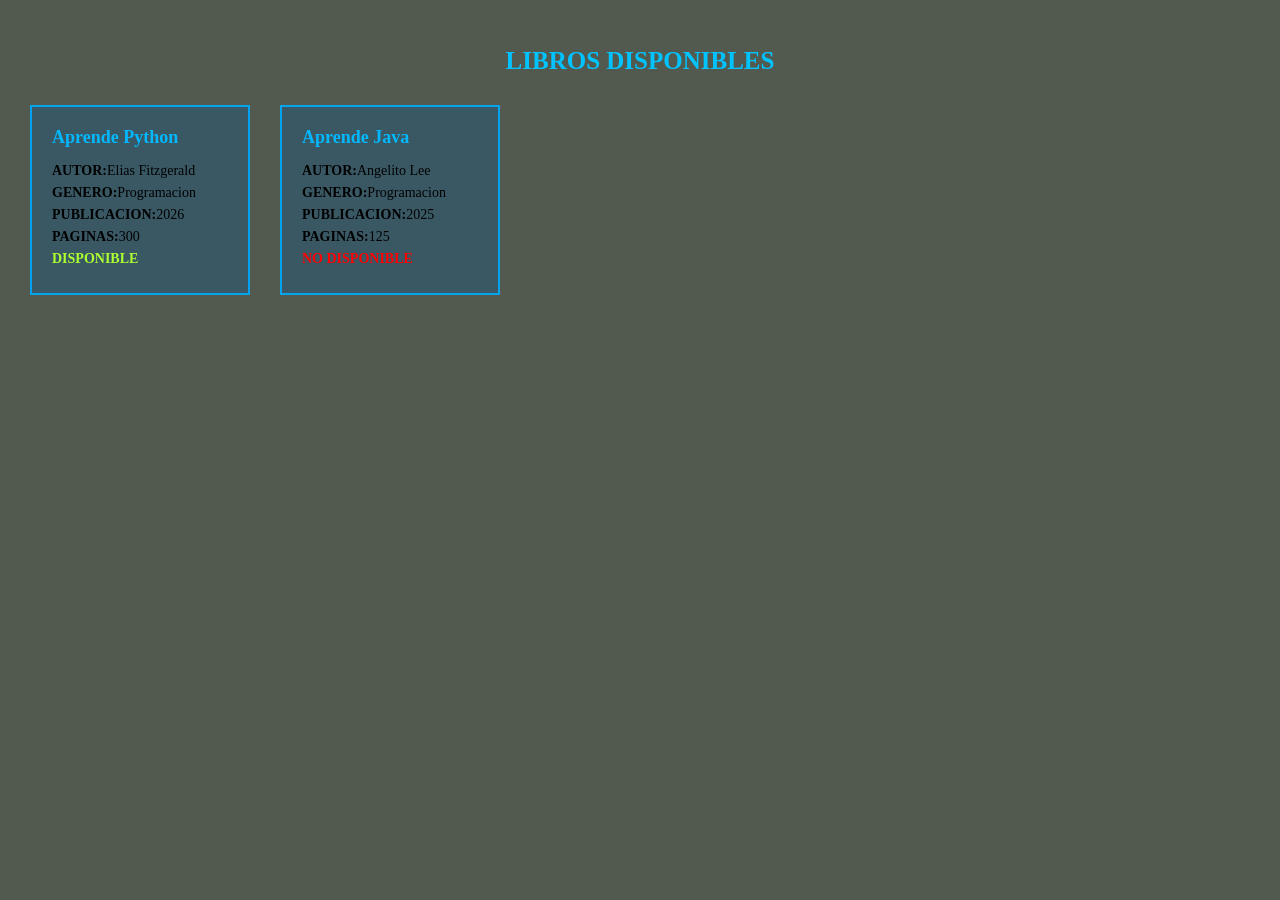
<file: BIBLIOTECA/index.html>
<!DOCTYPE html>
<html lang="en">
<head>
    <meta charset="UTF-8">
    <meta name="viewport" content="width=device-width, initial-scale=1.0">
    <title>BIBLIOTECA EMILIANI</title>
    <link rel="stylesheet" href="style.css">
</head>
<body>
    <h1>LIBROS DISPONIBLES</h1>
    <div class="contenedor-libros">
        <div class="libro">
            <h2>Aprende Python</h2>
            <p><b>AUTOR:</b>Elias Fitzgerald</p>
            <p><b>GENERO:</b>Programacion</p>
            <p><b>PUBLICACION:</b>2026</p>
            <p><b>PAGINAS:</b>300</p>
            <p class="disponible">DISPONIBLE</p>
        </div>
    
       
    <div class="libro">
            <h2>Aprende Java</h2>
            <p><b>AUTOR:</b>Angelito Lee</p>
            <p><b>GENERO:</b>Programacion</p>
            <p><b>PUBLICACION:</b>2025</p>
            <p><b>PAGINAS:</b>125</p>
            <p class="no-disponible">NO DISPONIBLE</p>
        </div>
     </div>
</body>
</html>
</file>
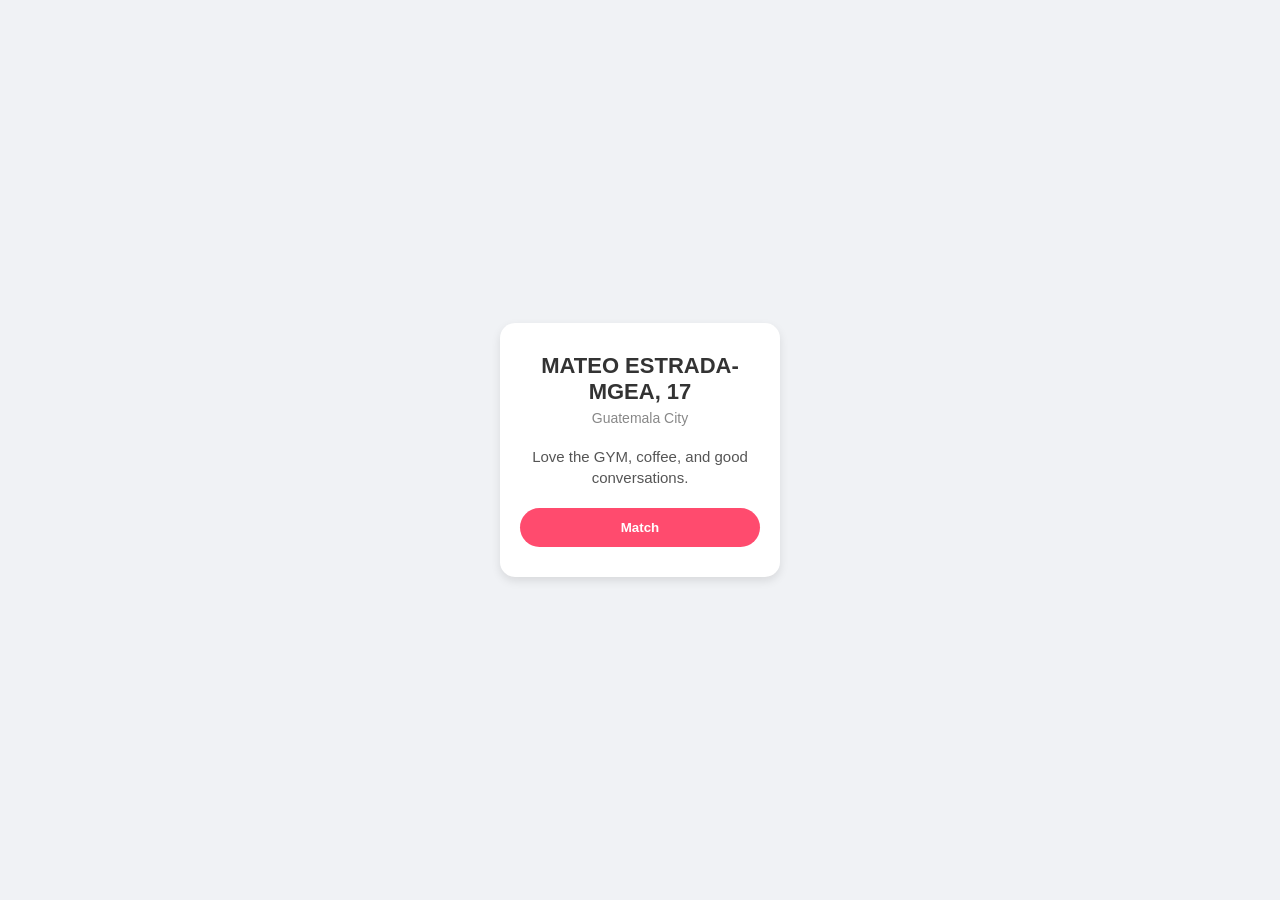
<file: HTML Y CSS/index.html>
<!DOCTYPE html> <!-- MATEO ESTRADA-MGEA ---- HTML y CSS -->
<html lang="es"> 
<head>
    <meta charset="UTF-8"> 
    <meta name="viewport" content="width=device-width, initial-scale=1.0"> 
    <title>Tarjeta de Perfil - MATEO ESTRADA-MGEA</title> 
    <link rel="stylesheet" href="style.css"> 
</head>
<body>
    <div class="card"> <!-- Contenedor principal de la tarjeta -->
        <h3>MATEO ESTRADA-MGEA, 17</h3> <!-- Nombre y edad -->
        <div class="info">Guatemala City</div> <!-- Ciudad -->
        <p class="bio">Love the GYM, coffee, and good conversations.</p> <!-- Descripción -->
        <button>Match</button> <!-- Botón -->
    </div>
</body>
</html>
</file>
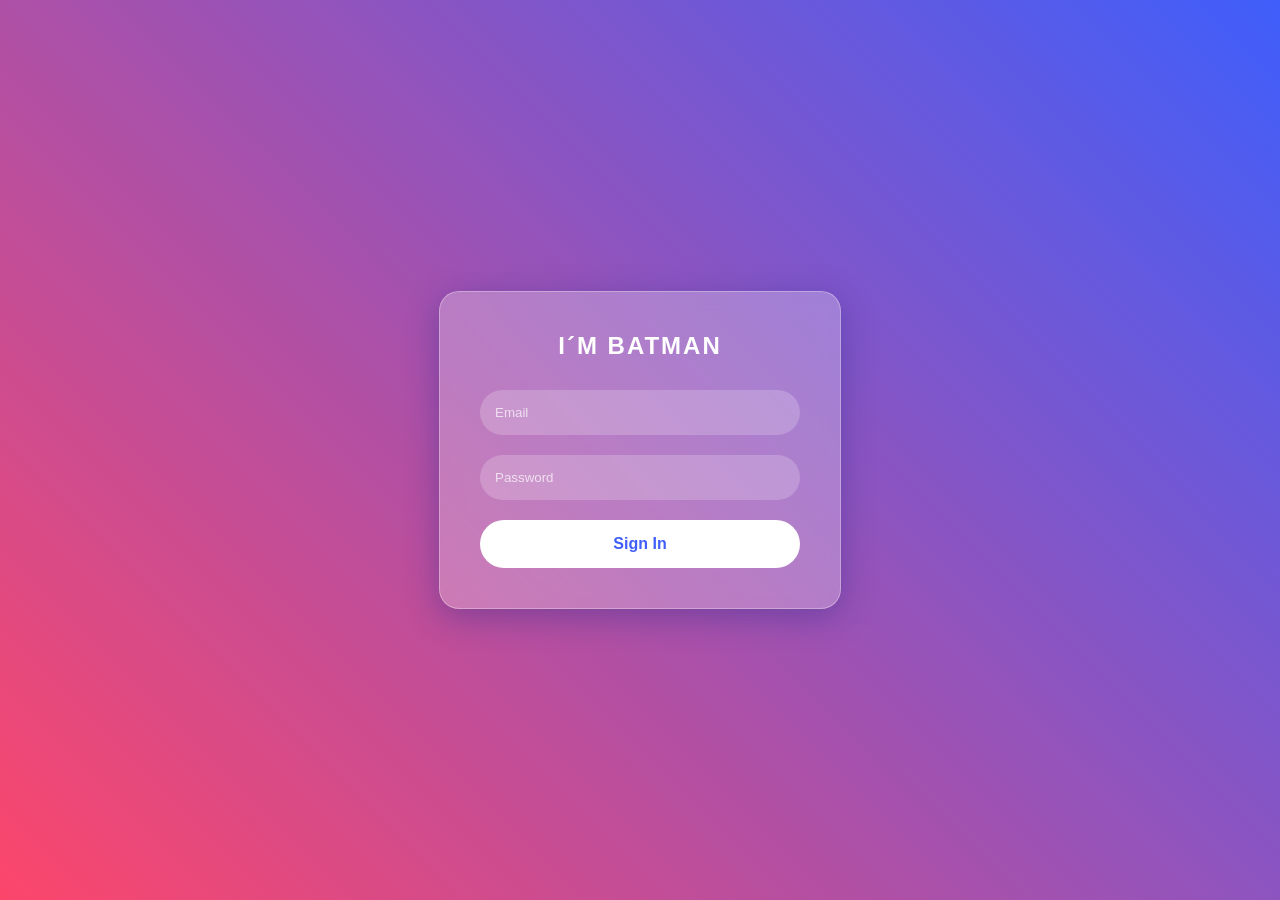
<file: HTML Y CSS/index10.html>
<!DOCTYPE html> <!-- MATEO ESTRADA-MGEA ---- HTML y CSS -->
<html lang="es"> <!-- Idioma de la página -->
<head>
    <!-- Inicio del encabezado -->
    <meta charset="UTF-8"> <!-- Codificación de caracteres -->
    <meta name="viewport" content="width=device-width, initial-scale=1.0"> <!-- Vista adaptable a dispositivos -->
    <title>Glass Login - MATEO ESTRADA-MGEA</title> <!-- Título de la página -->
    <link rel="stylesheet" href="style10.css"> <!-- Enlaza el CSS -->
</head> <!-- Fin del encabezado -->
<body> <!-- Inicio del cuerpo -->
    <!-- Contenedor principal del login -->
    <div class="glass-card">
        <!-- Título de bienvenida -->
        <h2>I´m Batman</h2>
        <!-- Inicio del formulario -->
        <form>
            <!-- Campo de correo electrónico -->
            <input type="text" placeholder="Email" required>
            <!-- Campo de contraseña -->
            <input type="password" placeholder="Password" required>
            <!-- Botón de envío -->
            <button type="submit">Sign In</button>
        </form> <!-- Fin del formulario -->
    </div> <!-- Fin del contenedor -->
</body> <!-- Fin del cuerpo -->
</html> <!-- Fin del documento -->
</file>
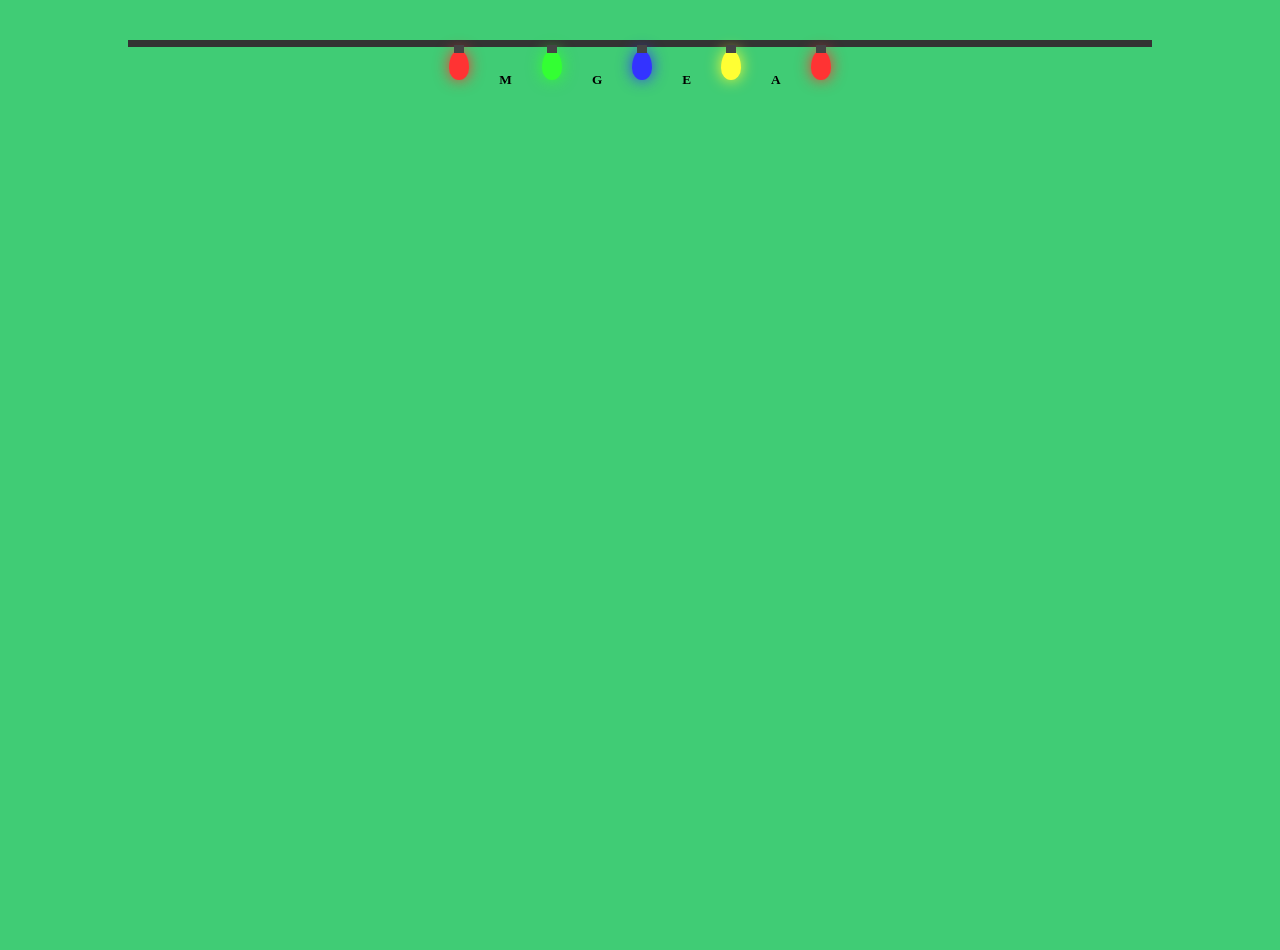
<file: HTML Y CSS/index2.html>
<!-- MATEO ESTRADA-MGEA ---- HTML y CSS -->
<!DOCTYPE html>
<html lang="es"> 
<head>
    <meta charset="UTF-8"> 
    <meta name="viewport" content="width=device-width, initial-scale=1.0"> 
    <title>Luces Navideñas - MATEO ESTRADA-MGEA</title>
    <link rel="stylesheet" href="style2.css"> 
</head>
<body>
    <div class="wire"></div> <!-- Cable de la luz -->
    <div class="string"> <!-- Contenedor de las bombillas -->
        <div class="bulb red"></div> <!-- Bombilla roja -->
        <h5>M</h5>
        <div class="bulb green"></div> <!-- Bombilla verde -->
        <h5>G</h5>
        <div class="bulb blue"></div> <!-- Bombilla azul -->
        <h5>E</h5>
        <div class="bulb yellow"></div> <!-- Bombilla amarilla -->
        <h5>A</h5>
        <div class="bulb red"></div> <!-- Bombilla roja -->
    </div>
</body>
</html>
</file>
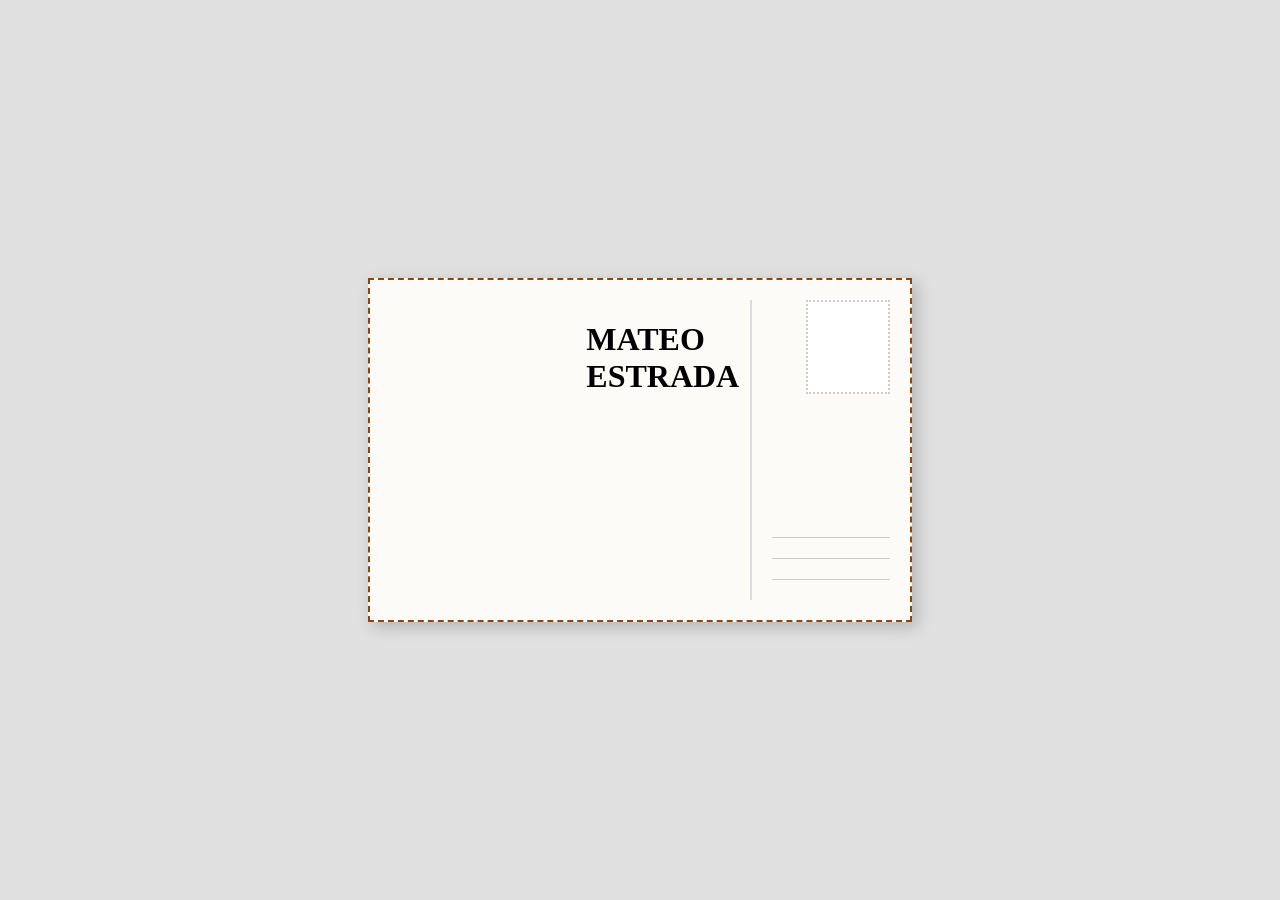
<file: HTML Y CSS/index3.html>
<!-- MATEO ESTRADA-MGEA ---- HTML y CSS -->
<!DOCTYPE html>
<html lang="es"> 
<head>
    <meta charset="UTF-8"> 
    <meta name="viewport" content="width=device-width, initial-scale=1.0"> 
    <title>Postal - MATEO ESTRADA-MGEA</title> 
    <link rel="stylesheet" href="style3.css"> 
</head>
<body>
    <div class="postcard"> 
        <div class="left-side"></div> <!-- Lado izquierdo (mensaje) -->
        <h1>MATEO ESTRADA</h1>
        <div class="right-side"> <!-- Lado derecho (dirección) -->
            <div class="stamp-box"></div> <!-- Cuadro de estampilla -->
            <div class="address-lines"> <!-- Líneas de dirección -->
                <div class="line"></div>
                <div class="line"></div>
                <div class="line"></div>
            </div>
        </div>
    </div>
</body>
</html>
</file>
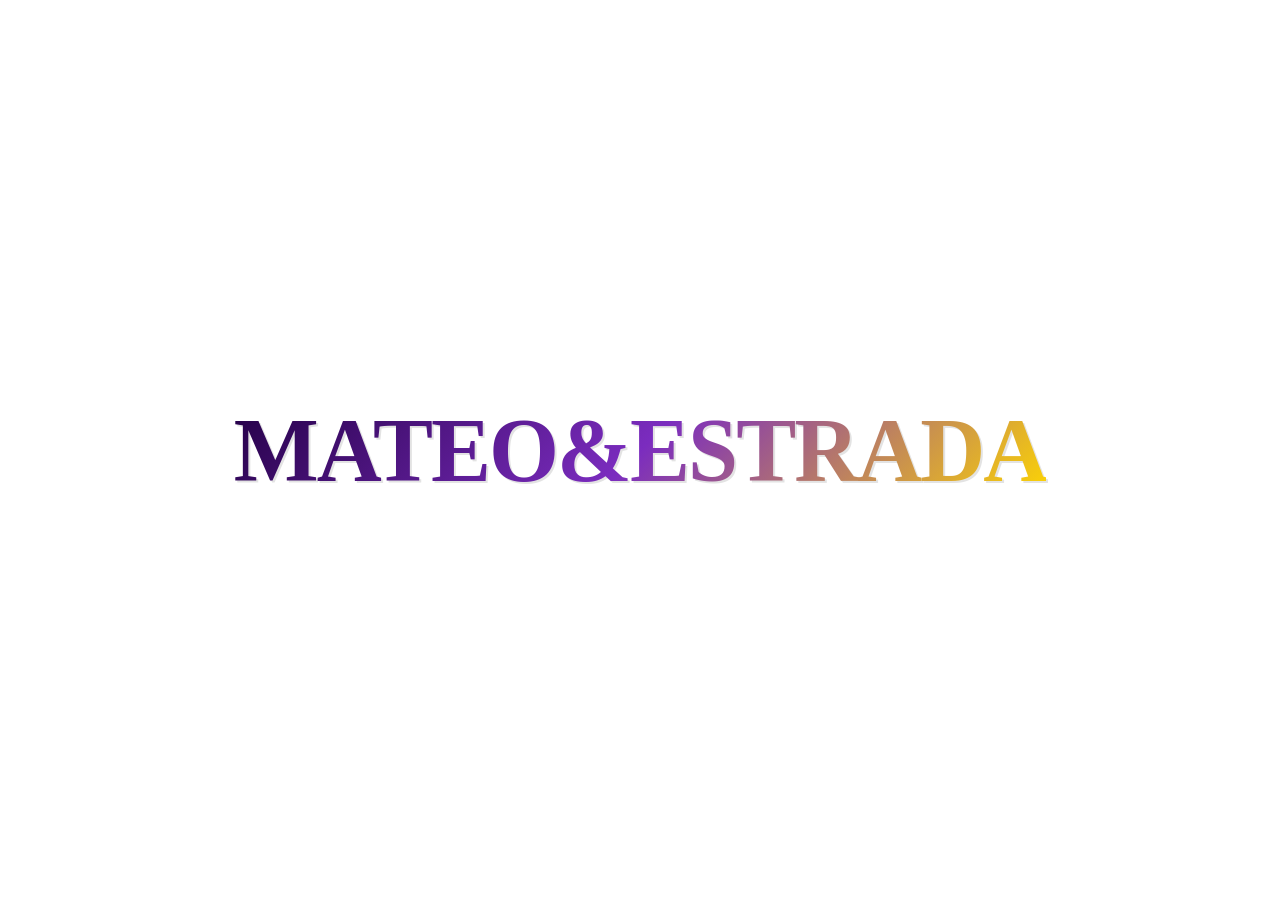
<file: HTML Y CSS/index4.html>
<!-- MATEO ESTRADA-MGEA ---- HTML y CSS -->
<!DOCTYPE html>
<html lang="es"> <!-- Idioma del documento -->
<head>
    <meta charset="UTF-8"> <!-- Codificación de caracteres -->
    <meta name="viewport" content="width=device-width, initial-scale=1.0"> <!-- Vista adaptable a dispositivos -->
    <title>Texto R&B - MATEO ESTRADA-MGEA</title> <!-- Título de la página -->
    <link rel="stylesheet" href="style4.css"> <!-- Enlaza el CSS -->
</head>
<body>
    <!-- Título con efecto degradado -->
    <h1 class="rnb-text">MATEO&ESTRADA</h1>
</body>
</html>
</file>
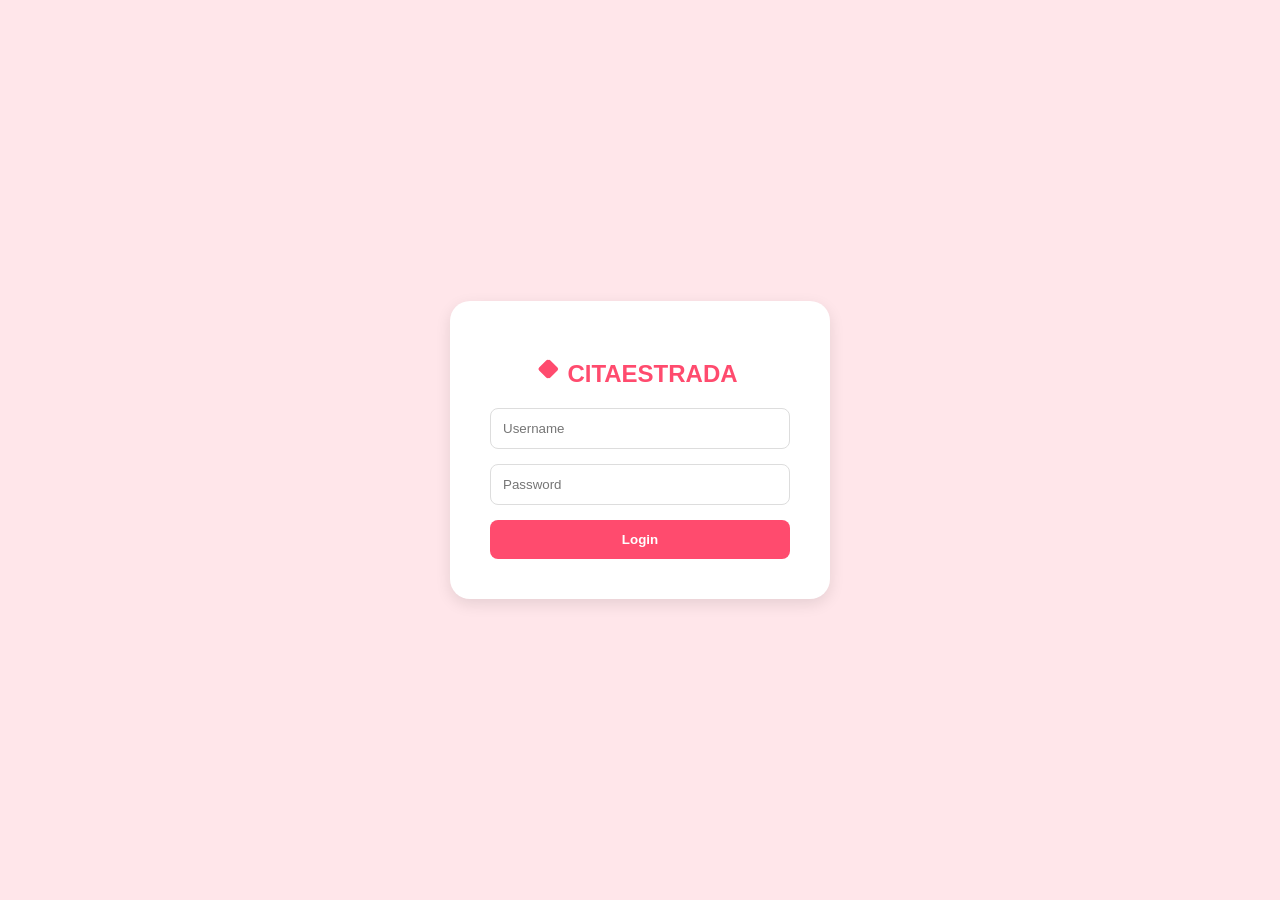
<file: HTML Y CSS/index5.html>
<!-- MATEO ESTRADA-MGEA ---- HTML y CSS -->
<!DOCTYPE html>
<html lang="es"> <!-- Idioma del documento -->
<head>
    <meta charset="UTF-8"> <!-- Codificación de caracteres -->
    <meta name="viewport" content="width=device-width, initial-scale=1.0"> <!-- Vista adaptable a dispositivos -->
    <title>Dating Login - MATEO ESTRADA-MGEA</title> <!-- Título de la página -->
    <link rel="stylesheet" href="style5.css"> <!-- Enlaza el CSS -->
</head>
<body> <!-- Inicio del cuerpo -->
    <div class="card"> <!-- Tarjeta del formulario -->
        <h2>CITAESTRADA</h2> <!-- Título con ícono (rombo) -->
        <form> <!-- Inicio del formulario -->
            <input type="text" placeholder="Username"> <!-- Campo de texto para usuario -->
            <input type="password" placeholder="Password"> <!-- Campo de contraseña -->
            <button>Login</button> <!-- Botón de inicio de sesión -->
        </form> <!-- Fin del formulario -->
    </div> <!-- Fin de la tarjeta -->
</body> <!-- Fin del cuerpo -->
</html>
</file>
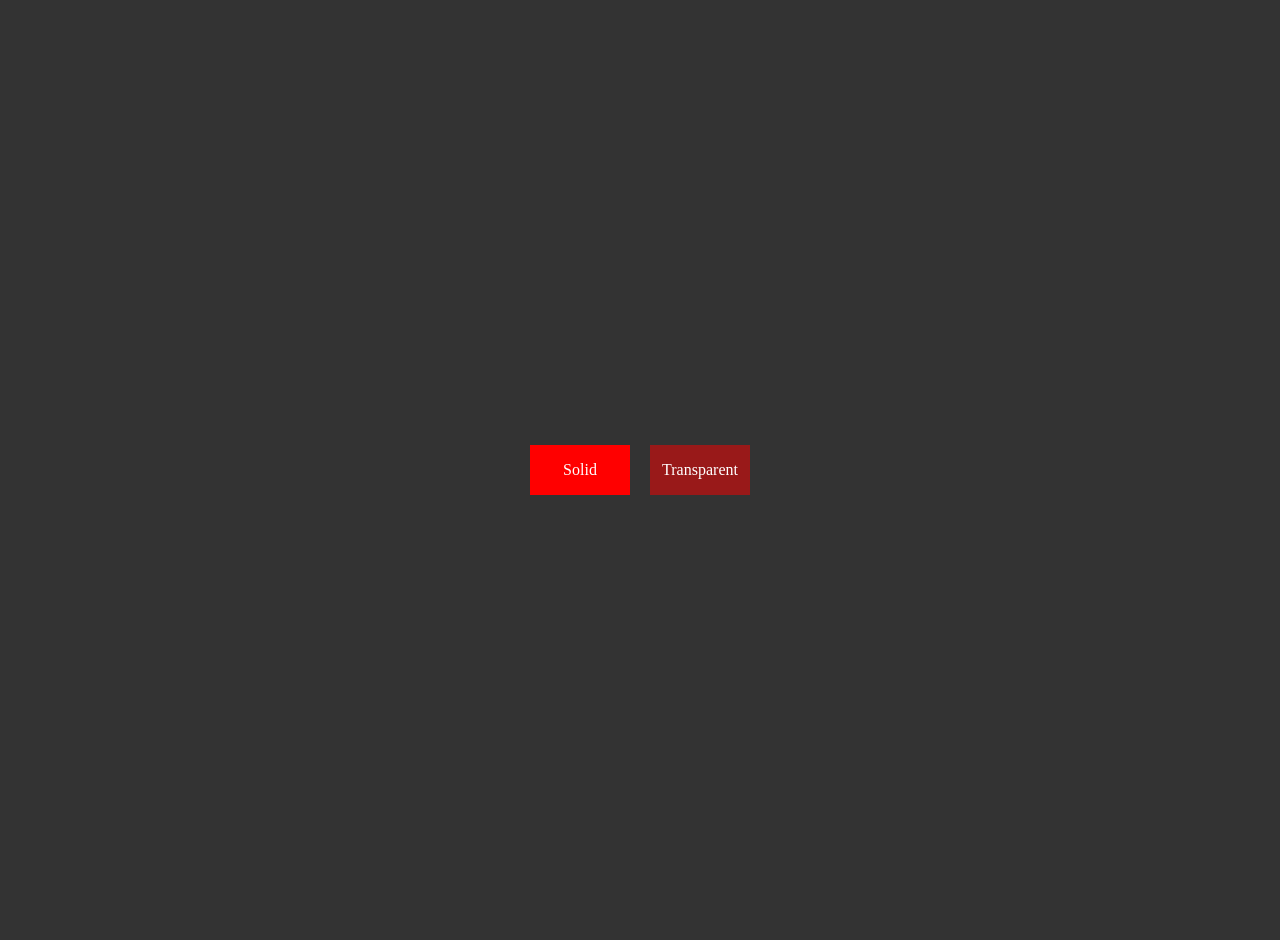
<file: HTML Y CSS/index7.html>
<!-- MATEO ESTRADA-MGEA ---- HTML y CSS -->
<!DOCTYPE html>
<html lang="es"> <!-- Idioma del documento -->
<head>
    <meta charset="UTF-8"> <!-- Codificación de caracteres -->
    <meta name="viewport" content="width=device-width, initial-scale=1.0"> <!-- Vista adaptable a dispositivos -->
    <title>Colores en CSS - MATEO ESTRADA-MGEA</title> <!-- Título de la página -->
    <link rel="stylesheet" href="style7.css"> <!-- Enlaza el CSS -->
</head>
<body> <!-- Inicio del cuerpo -->
    <div class="box solid">Solid</div> <!-- Primer cuadro con color rojo sólido -->
    <div class="box trans">Transparent</div> <!-- Segundo cuadro con color rojo transparente -->
</body>
</html>
</file>
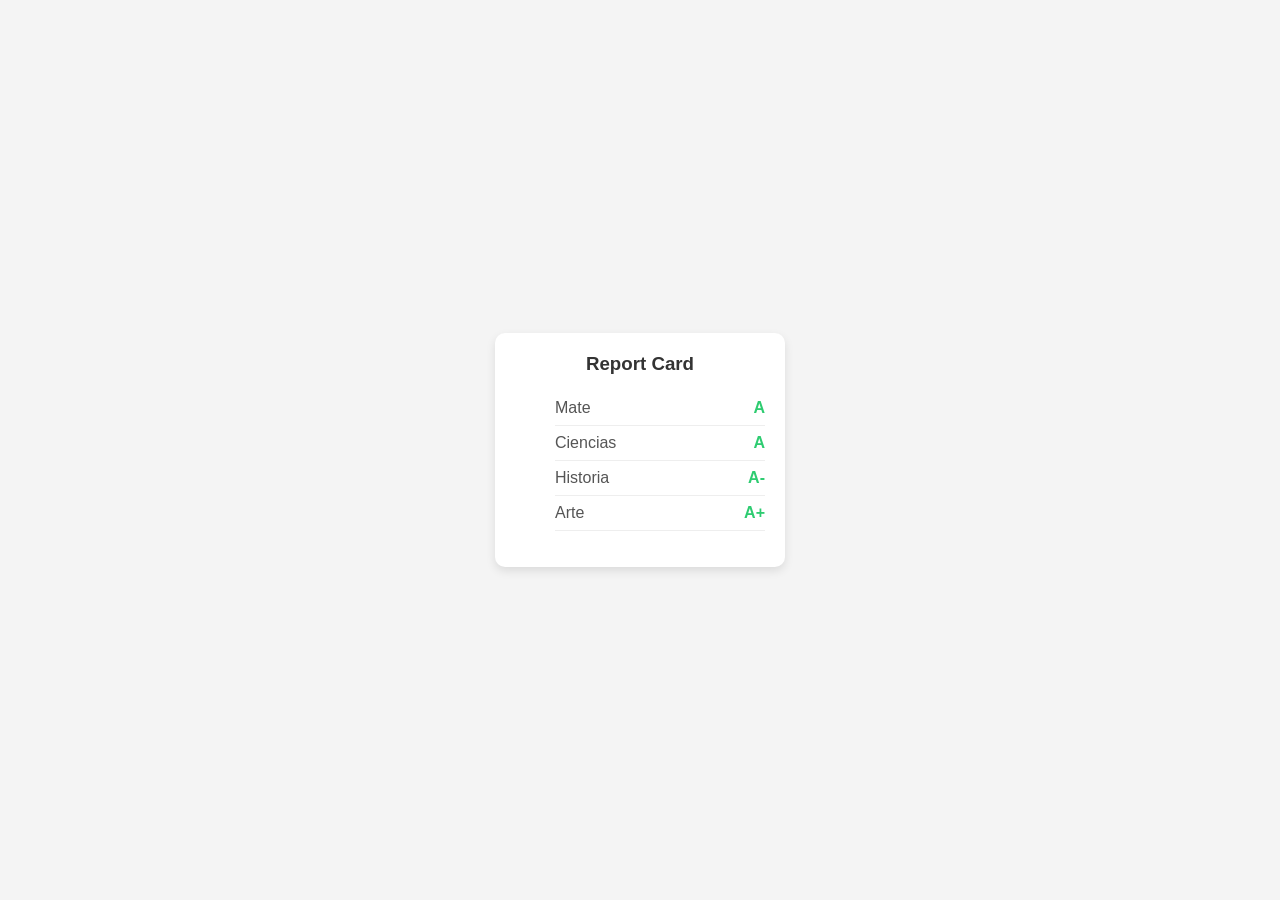
<file: HTML Y CSS/index8.html>
<!-- MATEO ESTRADA-MGEA ---- HTML y CSS -->
<!DOCTYPE html>
<html lang="es"> <!-- Idioma del documento -->
<head>
    <meta charset="UTF-8"> <!-- Codificación de caracteres -->
    <meta name="viewport" content="width=device-width, initial-scale=1.0"> <!-- Vista adaptable a dispositivos -->
    <title>Report Card - MATEO ESTRADA-MGEA</title> <!-- Título de la página -->
    <link rel="stylesheet" href="style8.css"> <!-- Enlaza el CSS -->
</head>
<body> <!-- Inicio del cuerpo -->
    <div class="card"> <!-- Tarjeta de reporte -->
        <h3>Report Card</h3> <!-- Título de la tarjeta -->
        <ul> <!-- Lista de materias -->
            <li>Mate <span>A</span></li> <!-- Materia 1 -->
            <li>Ciencias <span>A</span></li> <!-- Materia 2 -->
            <li>Historia <span>A-</span></li> <!-- Materia 3 -->
            <li>Arte <span>A+</span></li> <!-- Materia 4 -->
        </ul> <!-- Fin de la lista -->
    </div> <!-- Fin de la tarjeta -->
</body>
</html>
</file>
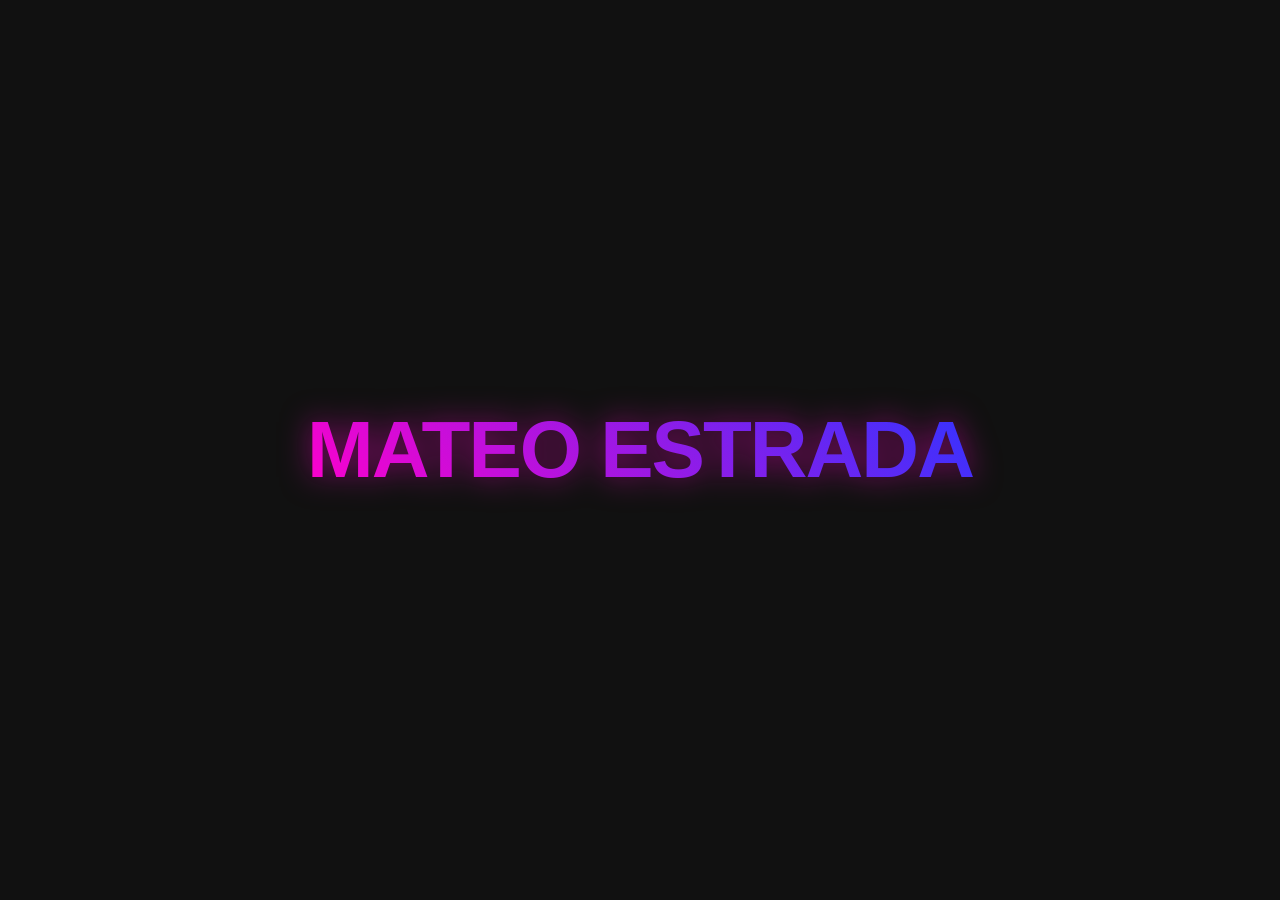
<file: HTML Y CSS/index9.html>
<!-- MATEO ESTRADA-MGEA ---- HTML y CSS -->
<!DOCTYPE html>
<html lang="es"> <!-- Idioma del documento -->
<head>
    <meta charset="UTF-8"> <!-- Codificación de caracteres -->
    <meta name="viewport" content="width=device-width, initial-scale=1.0"> <!-- Vista adaptable a dispositivos -->
    <title>Pop Music - MATEO ESTRADA-MGEA</title> <!-- Título de la página -->
    <link rel="stylesheet" href="style9.css"> <!-- Enlaza el CSS -->
</head>
<body> <!-- Inicio del cuerpo -->
    <!-- Título con efecto de degradado -->
    <h1 class="pop-text">MATEO ESTRADA</h1>
</body>
</html>
</file>
<file: BIBLIOTECA/style.css>
body {
    background-color: rgb(82, 90, 80);
    font-family: Georgia;
    margin: 0;
    padding: 30px;
}

h1 {
    color: rgb(0, 195, 255);
    text-align: center;
    font-size: 25px;
    margin-bottom: 30px;
}

.contenedor-libros {
    display: grid;
    grid-template-columns: repeat(5, 1fr);
    gap: 30px;
}

.libro {
    background-color: rgb(57, 88, 100);
    border: 2px solid rgb(2, 164, 240);
    padding: 20px;
    min-height: 190px;
    box-sizing: border-box;
    transition: transform 0.7;
}

.libro h2 {
    color: rgb(3, 184, 255);
    font-size: 18px;
    margin-top: 0;
}

.libro p {

    font-size: 14px;
    margin: 6px 0;
}

.disponible{
    color: greenyellow;
    font-weight: bold;
}
.no-disponible{
    color: red;
    font-weight: bold;
}

.libro:hover{
    transform: scale(1.05);
}
</file>
<file: HTML Y CSS/style.css>
/* MATEO ESTRADA-MGEA ---- HTML y CSS */

body {
    display: flex; /* Usa Flexbox para centrar */
    justify-content: center; /* Centrado horizontal */
    align-items: center; /* Centrado vertical */
    height: 100vh; /* 100% del alto de la ventana */
    background: #f0f2f5; /* Color de fondo */
    font-family: sans-serif; /* Tipo de fuente */
    margin: 0; /* Elimina márgenes por defecto */
}

/* Estilos de la tarjeta */
.card {
    width: 240px; /* Ancho de la tarjeta */
    background: white; /* Fondo blanco */
    padding: 30px 20px; /* Espacio interno */
    border-radius: 15px; /* Bordes redondeados */
    text-align: center; /* Alineación del texto */
    box-shadow: 0 4px 10px rgba(0, 0, 0, 0.1); /* Sombra */
}

/* Estilo del título */
h3 {
    margin: 0; /* Sin margen */
    color: #333; /* Color del texto */
    font-size: 22px; /* Tamaño de fuente */
}

/* Estilo de la ciudad */
.info {
    color: #888; /* Color gris */
    font-size: 14px; /* Tamaño de fuente */
    margin-top: 5px; /* Espacio superior */
}

/* Estilo de la descripción */
.bio {
    color: #555; /* Color del texto */
    font-size: 15px; /* Tamaño de fuente */
    margin: 20px 0; /* Espacio arriba y abajo */
    line-height: 1.4; /* Espaciado entre líneas */
}

/* Estilo del botón */
button {
    width: 100%; /* Ancho completo de la tarjeta */
    padding: 12px; /* Espacio interno */
    background: #ff4b6e; /* Color de fondo */
    color: white; /* Color del texto */
    border: none; /* Sin borde */
    border-radius: 25px; /* Bordes redondeados */
    cursor: pointer; /* Cambia el cursor al pasar el mouse */
    font-weight: bold; /* Texto en negrita */
    transition: 0.3s;
}

/* Personalización al pasar el mouse sobre el botón */
button:hover {
    background: #e63956; /* Color más oscuro */
    transform: scale(1.02); /* Aumenta ligeramente el tamaño */
}
</file>
<file: HTML Y CSS/style10.css>
/* MATEO ESTRADA-MGEA ---- HTML y CSS */
/* Estilos generales del cuerpo de la página */
body {
    margin: 0; /* Elimina márgenes por defecto */
    height: 100vh; /* Altura de toda la ventana */
    display: flex; /* Usa Flexbox */
    justify-content: center; /* Centra horizontalmente */
    align-items: center; /* Centra verticalmente */
    font-family: 'Segoe UI', sans-serif; /* Tipo de fuente */
    background: linear-gradient(45deg, #FC466B, #3F5EFB); /* Fondo degradado */
}

/* Estilo del contenedor de vidrio (glass card) */
.glass-card {
    width: 320px; /* Ancho del contenedor */
    padding: 40px; /* Espacio interno */
    border-radius: 20px; /* Bordes redondeados */
    background: rgba(255, 255, 255, 0.25); /* Fondo semitransparente */
    backdrop-filter: blur(10px); /* Desenfoca lo que está detrás */
    -webkit-backdrop-filter: blur(10px); /* Compatibilidad con Safari */
    border: 1px solid rgba(255, 255, 255, 0.3); /* Borde semitransparente */
    box-shadow: 0 8px 32px 0 rgba(31, 38, 135, 0.37); /* Sombra suave */
    text-align: center; /* Centra el contenido */
    color: white; /* Color del texto */
}

/* Estilo del título */
h2 {
    margin-top: 0; /* Sin margen superior */
    margin-bottom: 30px; /* Espacio inferior */
    font-weight: 600; /* Grosor del texto */
    letter-spacing: 2px; /* Espacio entre letras */
    text-transform: uppercase; /* Convierte a mayúsculas */
}

/* Estilo de los campos de entrada */
input {
    width: 100%; /* Ancho completo */
    padding: 15px; /* Espacio interno */
    margin-bottom: 20px; /* Espacio inferior entre campos */
    border: none; /* Sin borde */
    border-radius: 30px; /* Bordes redondeados */
    background: rgba(255, 255, 255, 0.2); /* Fondo semitransparente */
    color: white; /* Color del texto */
    outline: none; /* Quita el borde de enfoque */
    box-sizing: border-box; /* Incluye padding en el ancho */
    transition: 0.3s; /* Transición suave */
}

/* Color del placeholder */
input::placeholder {
    color: rgba(255, 255, 255, 0.7); /* Color del texto del placeholder */
}

/* Efecto cuando el input está enfocado */
input:focus {
    background: rgba(255, 255, 255, 0.4); /* Fondo más visible */
    box-shadow: 0 0 10px rgba(255, 255, 255, 0.2); /* Sombra al enfocar */
}

/* Estilo del botón */
button {
    width: 100%; /* Ancho completo */
    padding: 15px; /* Espacio interno */
    border: none; /* Sin borde */
    border-radius: 30px; /* Bordes redondeados */
    background: white; /* Fondo blanco */
    color: #3F5EFB; /* Color del texto */
    font-weight: bold; /* Texto en negrita */
    font-size: 16px; /* Tamaño de la fuente */
    cursor: pointer; /* Cursor de mano */
    transition: transform 0.2s; /* Transición suave */
}

/* Efecto al pasar el mouse sobre el botón */
button:hover {
    transform: scale(1.05); /* Aumenta ligeramente el tamaño */
    background: white; /* Cambia el color de fondo */
}
</file>
<file: HTML Y CSS/style2.css>
/* MATEO ESTRADA-MGEA ---- HTML y CSS */

body {
    margin: 0; /* Sin margen */
    height: 100vh; /* Alto de la ventana */
    background: #40cc75; /* Fondo oscuro */
    display: flex; /* Usa Flexbox */
    justify-content: center; /* Centra horizontalmente */
    align-items: flex-start; /* Alinea arriba */
    padding-top: 50px; /* Espacio superior */
}

/* Cable de la luz */
.wire {
    position: absolute; /* Posición absoluta */
    top: 40px; /* Distancia desde arriba */
    width: 80%; /* Ancho del cable */
    height: 7px; /* Grosor del cable */
    background: #333; /* Color del cable */
}

/* Contenedor de las bombillas */
.string {
    display: flex; /* Coloca las bombillas en fila */
    gap: 30px; /* Espacio entre bombillas */
    z-index: 2; /* Se muestra por encima */
}

/* Estilo base de cada bombilla */
.bulb {
    width: 20px; /* Ancho de la bombilla */
    height: 30px; /* Alto de la bombilla */
    border-radius: 50% 50% 50% 50% / 60% 60% 40% 40%; /* Forma redondeada */
    position: relative; /* Posición relativa */
}

/* Parte superior de la bombilla */
.bulb::before {
    content: ''; /* Crea un pequeño rectángulo */
    position: absolute; /* Posición absoluta */
    top: -5px; /* Se coloca encima */
    left: 5px; /* Alineación horizontal */
    width: 10px; /* Ancho del conector */
    height: 8px; /* Alto del conector */
    background: #444; /* Color del conector */
}

/* Colores de las bombillas con brillo */
.red  {
    background: #ff3333; /* Color rojo */
    box-shadow: 0 0 15px #ff3333; /* Efecto de luz */
    
}

.green {
    background: #33ff33; /* Color verde */
    box-shadow: 0 0 15px #33ff33;
}

.blue {
    background: #3333ff; /* Color azul */
    box-shadow: 0 0 15px #3333ff;
}

.yellow {
    background: #ffff33; /* Color amarillo */
    box-shadow: 0 0 15px #ffff33;
}
</file>
<file: HTML Y CSS/style3.css>
/* MATEO ESTRADA-MGEA ---- HTML y CSS */

body {
    display: flex; /* Usa Flexbox para centrar */
    justify-content: center; /* Centrado horizontal */
    align-items: center; /* Centrado vertical */
    height: 100vh; /* 100% de alto de la ventana */
    background: #e0e0e0; /* Color de fondo */
    margin: 0; /* Elimina márgenes */
}

/* Contenedor principal de la postal */
.postcard {
    width: 500px; /* Ancho de la postal */
    height: 300px; /* Alto de la postal */
    background: #fdfbf7; /* Color de fondo */
    border: 2px dashed #8b4513; /* Borde punteado (dashed) */
    padding: 20px; /* Espacio interno */
    box-shadow: 5px 5px 15px rgba(0, 0, 0, 0.2); /* Sombra */
    display: flex; /* Distribuye los lados */
}

/* Lado izquierdo */
.left-side {
    width: 60%; /* 60% del ancho */
    padding-right: 20px; /* Espacio a la derecha */
    
}

/* Lado derecho */
.right-side {
    width: 40%; /* 40% del ancho */
    border-left: 2px solid #ddd; /* Línea vertical */
    padding-left: 20px; /* Espacio a la izquierda */
    display: flex; /* Usa Flexbox */
    flex-direction: column; /* Elementos en columna */
    justify-content: space-between; /* Espacio entre elementos */
}

/* Cuadro de la estampilla */
.stamp-box {
    width: 80px; /* Ancho de la estampilla */
    height: 90px; /* Alto de la estampilla */
    border: 2px dotted #ccc; /* Borde punteado (dotted) */
    align-self: flex-end; /* Alineado a la derecha */
    background: #fff; /* Fondo blanco */
}

/* Líneas de la dirección */
.address-lines {
    margin-top: 20px; /* Espacio superior */
}

/* Estilo de cada línea */
.line {
    width: 100%; /* Ancho completo */
    height: 1px; /* Grosor de la línea */
    background: #ccc; /* Color de la línea */
    margin-bottom: 20px; /* Espacio entre líneas */
}
</file>
<file: HTML Y CSS/style4.css>
/* MATEO ESTRADA-MGEA ---- HTML y CSS */
/* Estilos generales del cuerpo de la página */
body {
    display: flex; /* Usa Flexbox para centrar */
    justify-content: center; /* Centrado horizontal */
    align-items: center; /* Centrado vertical */
    height: 100vh; /* 100% del alto de la ventana */
    background: #ffffff; /* Color de fondo blanco */
    margin: 0; /* Elimina márgenes por defecto */
    font-family: 'Georgia', 'Times New Roman', serif; /* Tipo de fuente */
}

/* Estilo del texto R&B */
.rnb-text {
    font-size: 90px; /* Tamaño grande del texto */
    font-weight: bold; /* Texto en negrita */
    text-transform: uppercase; /* Convierte a mayúsculas */
    letter-spacing: -2px; /* Espacio entre letras */
    margin: 0; /* Sin margen */

    /* Degradado de color en el texto */
    background: linear-gradient(135deg, #240046 0%, #7b2cbf 50%, #ffd700 100%); /* Gradiente morado a amarillo */
    -webkit-background-clip: text; /* Aplica el fondo solo al texto */
    background-clip: text; /* Propiedad estándar */
    color: transparent; /* Hace transparente el color del texto */

    /* Sombra para dar profundidad */
    filter: drop-shadow(2px 2px 0px rgba(0,0,0,0.11));
}
</file>
<file: HTML Y CSS/style5.css>
/* MATEO ESTRADA-MGEA ---- HTML y CSS */
/* Estilos generales del cuerpo de la página */
body {
    margin: 0; /* Elimina márgenes predeterminados */
    height: 100vh; /* Alto de la ventana completa */
    display: flex; /* Usa Flexbox para centrar */
    justify-content: center; /* Centra horizontalmente */
    align-items: center; /* Centra verticalmente */
    font-family: sans-serif; /* Tipo de fuente */
    background: #ffe6ea; /* Color de fondo rosa claro */
}

/* Estilo de la tarjeta */
.card {
    width: 300px; /* Ancho de la tarjeta */
    padding: 40px; /* Espacio interno */
    border-radius: 20px; /* Bordes redondeados */
    background: white; /* Color de fondo blanco */
    text-align: center; /* Centra el contenido */
    box-shadow: 0 5px 15px rgba(0, 0, 0, 0.1); /* Sombra */
}

/* Estilo del título h2 */
h2 {
    color: #ff4b6e; /* Color del texto */
    margin-bottom: 20px; /* Espacio inferior */
    display: inline-block; /* Se comporta como bloque en línea */
    position: relative; /* Permite posicionar el pseudo-elemento */
    padding-left: 25px; /* Espacio para el ícono */
}

/* Pseudo-elemento que crea el ícono (rombo) */
h2::before {
    content: ''; /* Elemento vacío */
    position: absolute; /* Posición absoluta */
    left: 0; /* Se coloca a la izquierda */
    top: 2px; /* Ajuste vertical del ícono */
    width: 14px; /* Ancho del rombo */
    height: 14px; /* Alto del rombo */
    background: #ff4b6e; /* Color del rombo */
    transform: rotate(-45deg); /* Rota para formar un rombo */
    box-shadow: -1px -1px 0 #ff4b6e; /* Borde suave */
    border-radius: 2px; /* Ligero redondeo */
}

/* Estilo de los campos de texto */
input {
    width: 100%; /* Ancho completo */
    padding: 12px; /* Espacio interno */
    margin-bottom: 15px; /* Espacio inferior entre campos */
    border: 1px solid #ddd; /* Borde gris claro */
    border-radius: 8px; /* Bordes redondeados */
    box-sizing: border-box; /* Incluye padding en el ancho total */
}

/* Estilo del botón */
button {
    width: 100%; /* Ancho completo */
    padding: 12px; /* Espacio interno */
    border: none; /* Sin borde */
    border-radius: 8px; /* Bordes redondeados */
    background: #ff4b6e; /* Color del botón */
    color: white; /* Color del texto */
    font-weight: bold; /* Texto en negrita */
    cursor: pointer; /* Cursor de mano */
}
</file>
<file: HTML Y CSS/style7.css>
/* MATEO ESTRADA-MGEA ---- HTML y CSS */
/* Estilos generales del cuerpo de la página */
body {
    background: #333; /* Color de fondo gris oscuro */
    padding: 20px; /* Espacio interno alrededor */
    display: flex; /* Usa Flexbox */
    justify-content: center; /* Centra horizontalmente */
    align-items: center; /* Centra verticalmente */
    height: 100vh; /* Altura de toda la ventana */
    margin: 0; /* Sin margen */
}

/* Estilo de los cuadros (cajas) */
.box {
    width: 100px; /* Ancho del cuadro */
    height: 50px; /* Alto del cuadro */
    margin: 10px; /* Margen entre cuadros */
    color: white; /* Color del texto */
    display: flex; /* Usa Flexbox */
    align-items: center; /* Centra verticalmente el texto */
    justify-content: center; /* Centra horizontalmente el texto */
}

/* Cuadro rojo sólido usando rgb() */
.solid {
    background-color: rgb(255, 0, 0); /* Rojo totalmente opaco */
}

/* Cuadro rojo transparente usando rgba() */
.trans {
    background-color: rgba(255, 0, 0, 0.5); /* Rojo con 50% de opacidad */
}
</file>
<file: HTML Y CSS/style8.css>
/* MATEO ESTRADA-MGEA ---- HTML y CSS */
/* Estilos generales de la página */
body {
    display: flex; /* Usa Flexbox para centrar */
    justify-content: center; /* Centra horizontalmente */
    align-items: center; /* Centra verticalmente */
    height: 100vh; /* Alto de toda la ventana */
    background: #f4f4f4; /* Color de fondo gris claro */
    font-family: sans-serif; /* Tipo de fuente */
    margin: 0; /* Sin margen */
}

/* Tarjeta de reporte */
.card {
    width: 250px; /* Ancho de la tarjeta */
    background: white; /* Fondo blanco */
    padding: 20px; /* Espacio interno */
    border-radius: 10px; /* Bordes redondeados */
    box-shadow: 0 4px 10px rgba(0, 0, 0, 0.1); /* Sombra */
}

/* Título de la tarjeta */
h3 {
    margin: 0 0 15px; /* Margen inferior */
    text-align: center; /* Texto centrado */
    color: #333; /* Color del texto */
}

/* Estilo de la lista */
li {
    display: flex; /* Usa Flexbox en cada fila */
    justify-content: space-between; /* Separa los elementos */
    padding: 8px 0; /* Espacio interno */
    border-bottom: 1px solid #eee; /* Línea divisoria */
    list-style: none; /* Quita los puntos de la lista */
    color: #555; /* Color del texto */
}

/* Estilo de la calificación */
span {
    font-weight: bold; /* Texto en negrita */
    color: #2ecc71; /* Color verde */
}
</file>
<file: HTML Y CSS/style9.css>
/* MATEO ESTRADA-MGEA ---- HTML y CSS */
/* Estilos generales de la página */
body {
    display: flex; /* Usa Flexbox para centrar */
    justify-content: center; /* Centra horizontalmente */
    align-items: center; /* Centra verticalmente */
    height: 100vh; /* Alto de toda la ventana */
    background: #111; /* Color de fondo oscuro */
    margin: 0; /* Sin margen */
    font-family: 'Arial Black', sans-serif; /* Tipo de fuente */
}

/* Estilo del texto con efecto Pop */
.pop-text {
    font-size: 80px; /* Tamaño del texto */
    font-weight: 900; /* Negrita */
    text-transform: uppercase; /* Letras mayúsculas */
    background: linear-gradient(45deg, #ff00cc, #3333ff); /* Degradado de colores (rosa a azul) */
    -webkit-background-clip: text; /* Aplica el degradado al texto */
    background-clip: text; /* Propiedad estándar */
    color: transparent; /* Hace el texto transparente */
    filter: drop-shadow(0 0 15px rgba(255, 0, 204, 0.5)); /* Sombra brillante */
    letter-spacing: -2px; /* Espacio entre letras */
    margin: 0; /* Sin margen */
}
</file>
